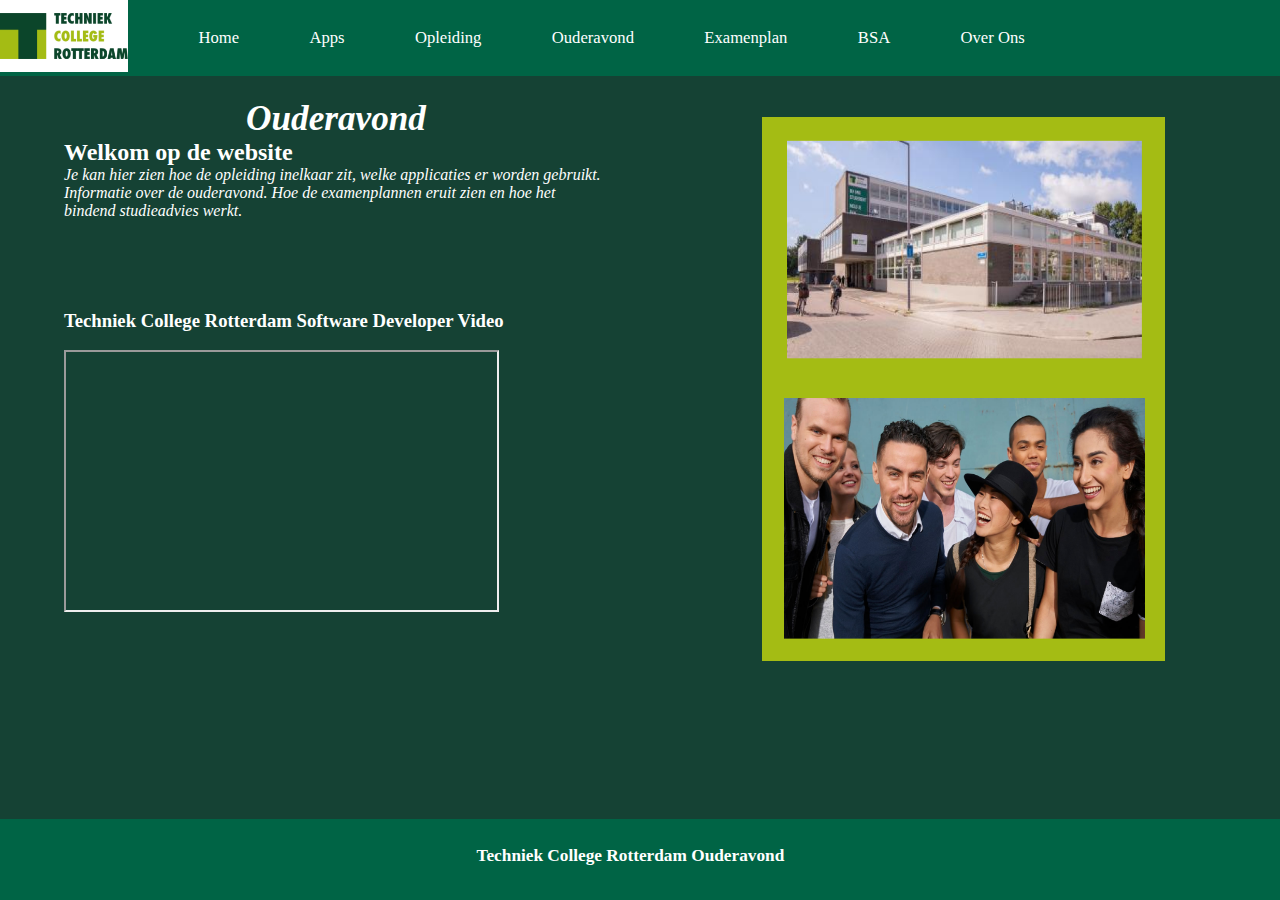
<file: index.html>
<!DOCTYPE html>
<html lang="en">
    <head>
        <meta charset="UTF-8">
        <meta http-equiv="X-UA-Compatible" content="IE=edge">
        <meta name="viewport" content="width=device-width, initial-scale=1.0">
        <link rel="stylesheet" href="style.css">
        <link rel="stylesheet" href="nav.css">
        <title>Homepagnia</title>
    </head>
    <body>
        <header>
            <nav>
                <ul>
                    <li class="logo"><a href="index.html">
                            <img src="./img/tcr-logo.png" class="tcr-logo" alt="tcr-logo" title="tcr-logo"/> 
                        </a>
                    </li>
                    <div class="navigation">
                        <li><a href="index.html">Home</a></li>
                        <li class="dropdown">
                            <a href="apps.html" class="dropdown-button">Apps</a>
                            <div class="dropdown-content">
                                <a href="apps.html#Canvas">Canvas</a>
                                <a href="apps.html#EduArte">EduArte</a>
                                <a href="apps.html#Software">Software</a>
                            </div>
                        </li>
                        <li class="dropdown">
                            <a href="opleiding.html" class="dropdown-button">Opleiding</a>
                            <div class="dropdown-content">
                                <a href="opleiding.html#Opleidingswijzer">Opleidingswijzer</a>
                                <a href="opleiding.html#Locatiegids">Locatiegids</a>
                                <a href="opleiding.html#Begeleiding">Begeleiding</a>                        
                            </div>
                        </li>
                        <li><a href="ouderavond.html">Ouderavond</a></li>
                        <li><a href="examenplan.html">Examenplan</a></li>
                        <li><a href="bsa.html">BSA</a></li>
                        <li class="dropdown">
                            <a href="" class="dropdown-button">Over Ons</a>
                            <div class="dropdown-content">
                                <a href="over_ons1.html">Over Lars</a>
                                <a href="over_ons2.html">Over Maohua</a>
                            </div>
                        </li>
                    </div>
                </ul>
            </nav>
        </header>
        <main>
            <section class="index_section">
                <h1>Ouderavond</h1>
                <h2>Welkom op de website</h2>
                <p>Je kan hier zien hoe de opleiding inelkaar zit, welke applicaties er worden gebruikt. Informatie over de ouderavond. Hoe de examenplannen eruit zien en hoe het bindend studieadvies werkt.</p>
                </section>
            <article>
                <img src="./img/tcr_img" alt="School">
            </article>

            <section>
                <h3>Techniek College Rotterdam Software Developer Video</h3><br>
                <iframe width="80%" height="262.5vh" src="https://www.youtube.com/embed/-7FKNqn0bWc"></iframe>
            </section>

        </main>
        <footer>
                <h2>Techniek College Rotterdam Ouderavond</h2>
        </footer>
    </body>
</html>
</file>
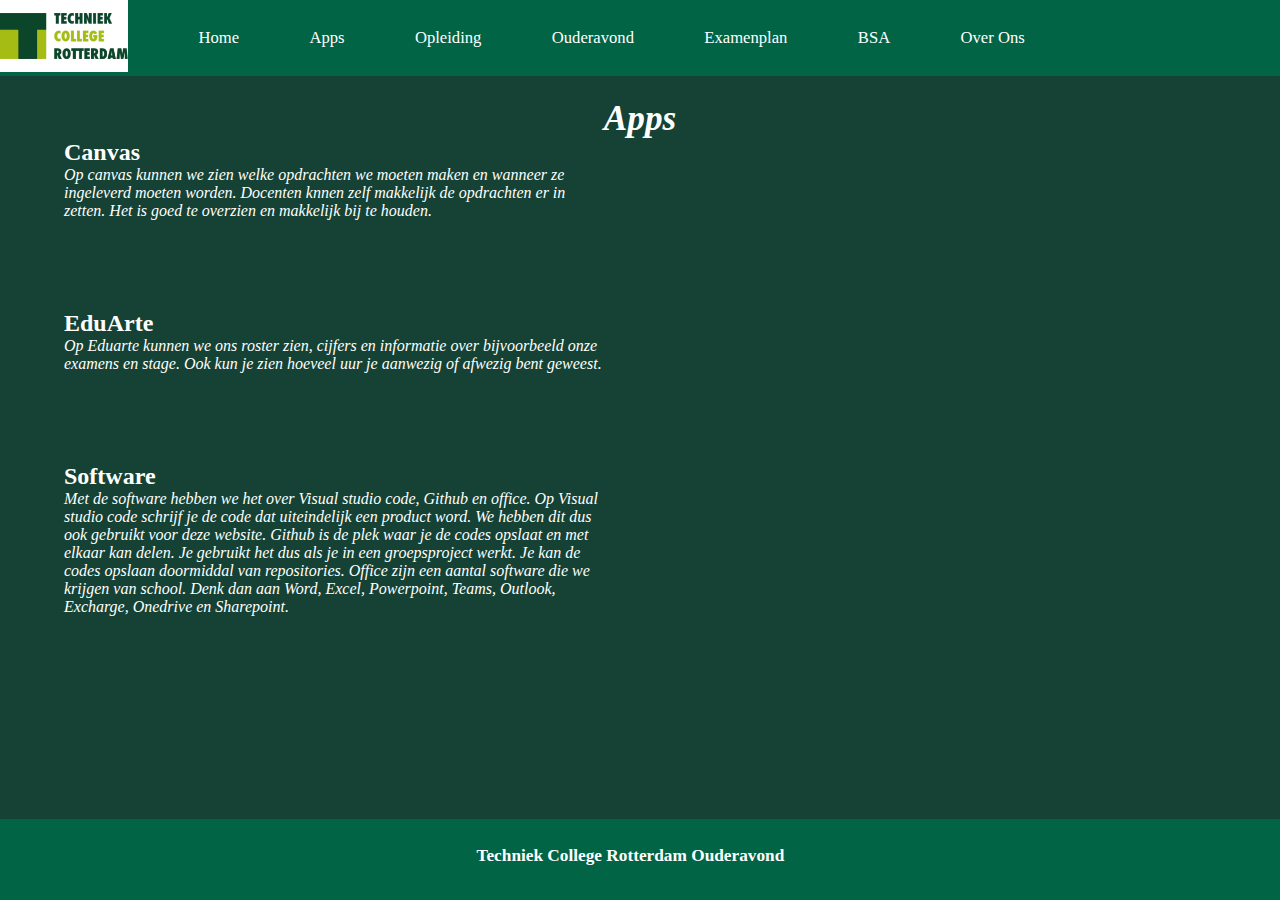
<file: apps.html>
<!DOCTYPE html>
<html lang="en">
    <head>
        <meta charset="UTF-8">
        <meta http-equiv="X-UA-Compatible" content="IE=edge">
        <meta name="viewport" content="width=device-width, initial-scale=1.0">
        <link rel="stylesheet" href="style.css">
        <link rel="stylesheet" href="nav.css">
        <title>Apps</title>
    </head>
    <body>
        <header>
            <nav>
                <ul>
                    <li class="logo"><a href="index.html">
                            <img src="./img/tcr-logo.png" class="tcr-logo" alt="tcr-logo" title="tcr-logo"/> 
                        </a>
                    </li>
                    <div class="navigation">
                        <li><a href="index.html">Home</a></li>
                        <li class="dropdown">
                            <a href="apps.html" class="dropdown-button">Apps</a>
                            <div class="dropdown-content">
                                <a href="apps.html#Canvas">Canvas</a>
                                <a href="apps.html#EduArte">EduArte</a>
                                <a href="apps.html#Software">Software</a>
                            </div>
                        </li>
                        <li class="dropdown">
                            <a href="opleiding.html" class="dropdown-button">Opleiding</a>
                            <div class="dropdown-content">
                                <a href="opleiding.html#Opleidingswijzer">Opleidingswijzer</a>
                                <a href="opleiding.html#Locatiegids">Locatiegids</a>
                                <a href="opleiding.html#Begeleiding">Begeleiding</a>                        
                            </div>
                        </li>
                        <li><a href="ouderavond.html">Ouderavond</a></li>
                        <li><a href="examenplan.html">Examenplan</a></li>
                        <li><a href="bsa.html">BSA</a></li>
                        <li class="dropdown">
                            <a href="" class="dropdown-button">Over Ons</a>
                            <div class="dropdown-content">
                                <a href="over_ons1.html">Over Lars</a>
                                <a href="over_ons2.html">Over Maohua</a>
                            </div>
                        </li>
                    </div>
                </ul>
            </nav>
        </header>
        <main>
            <h1 id="Canvas">Apps</h1>
            <section>
                <h2>Canvas</h2>
                <p>
                    Op canvas kunnen we zien welke opdrachten we moeten maken en wanneer ze ingeleverd moeten worden. Docenten knnen zelf makkelijk de opdrachten er in zetten. Het is goed te overzien en makkelijk bij te houden. </p>
            </section>
            <section id="EduArte">
                <h2>EduArte</h2>
                
                <p>
                    Op Eduarte kunnen we ons roster zien, cijfers en informatie over bijvoorbeeld onze examens en stage. Ook kun je zien hoeveel uur je aanwezig of afwezig bent geweest.  </p>
            </section>
            <section id="Software">
                <h2>Software</h2>
                <p>Met de software hebben we het over Visual studio code, Github en office. Op Visual studio code schrijf je de code dat uiteindelijk een product word. We hebben dit dus ook gebruikt voor deze website. Github is de plek waar je de codes opslaat en met elkaar kan delen. Je gebruikt het dus als je in een groepsproject werkt. Je kan de codes opslaan doormiddal van repositories. Office zijn een aantal software die we krijgen van school. Denk dan aan Word, Excel, Powerpoint, Teams, Outlook, Excharge, Onedrive en Sharepoint.  </p>
                <p>
                    </p>
            </section>
        </main>
        <footer>
                <h2>Techniek College Rotterdam Ouderavond</h2>
        </footer>
    </body>
</html>
</file>
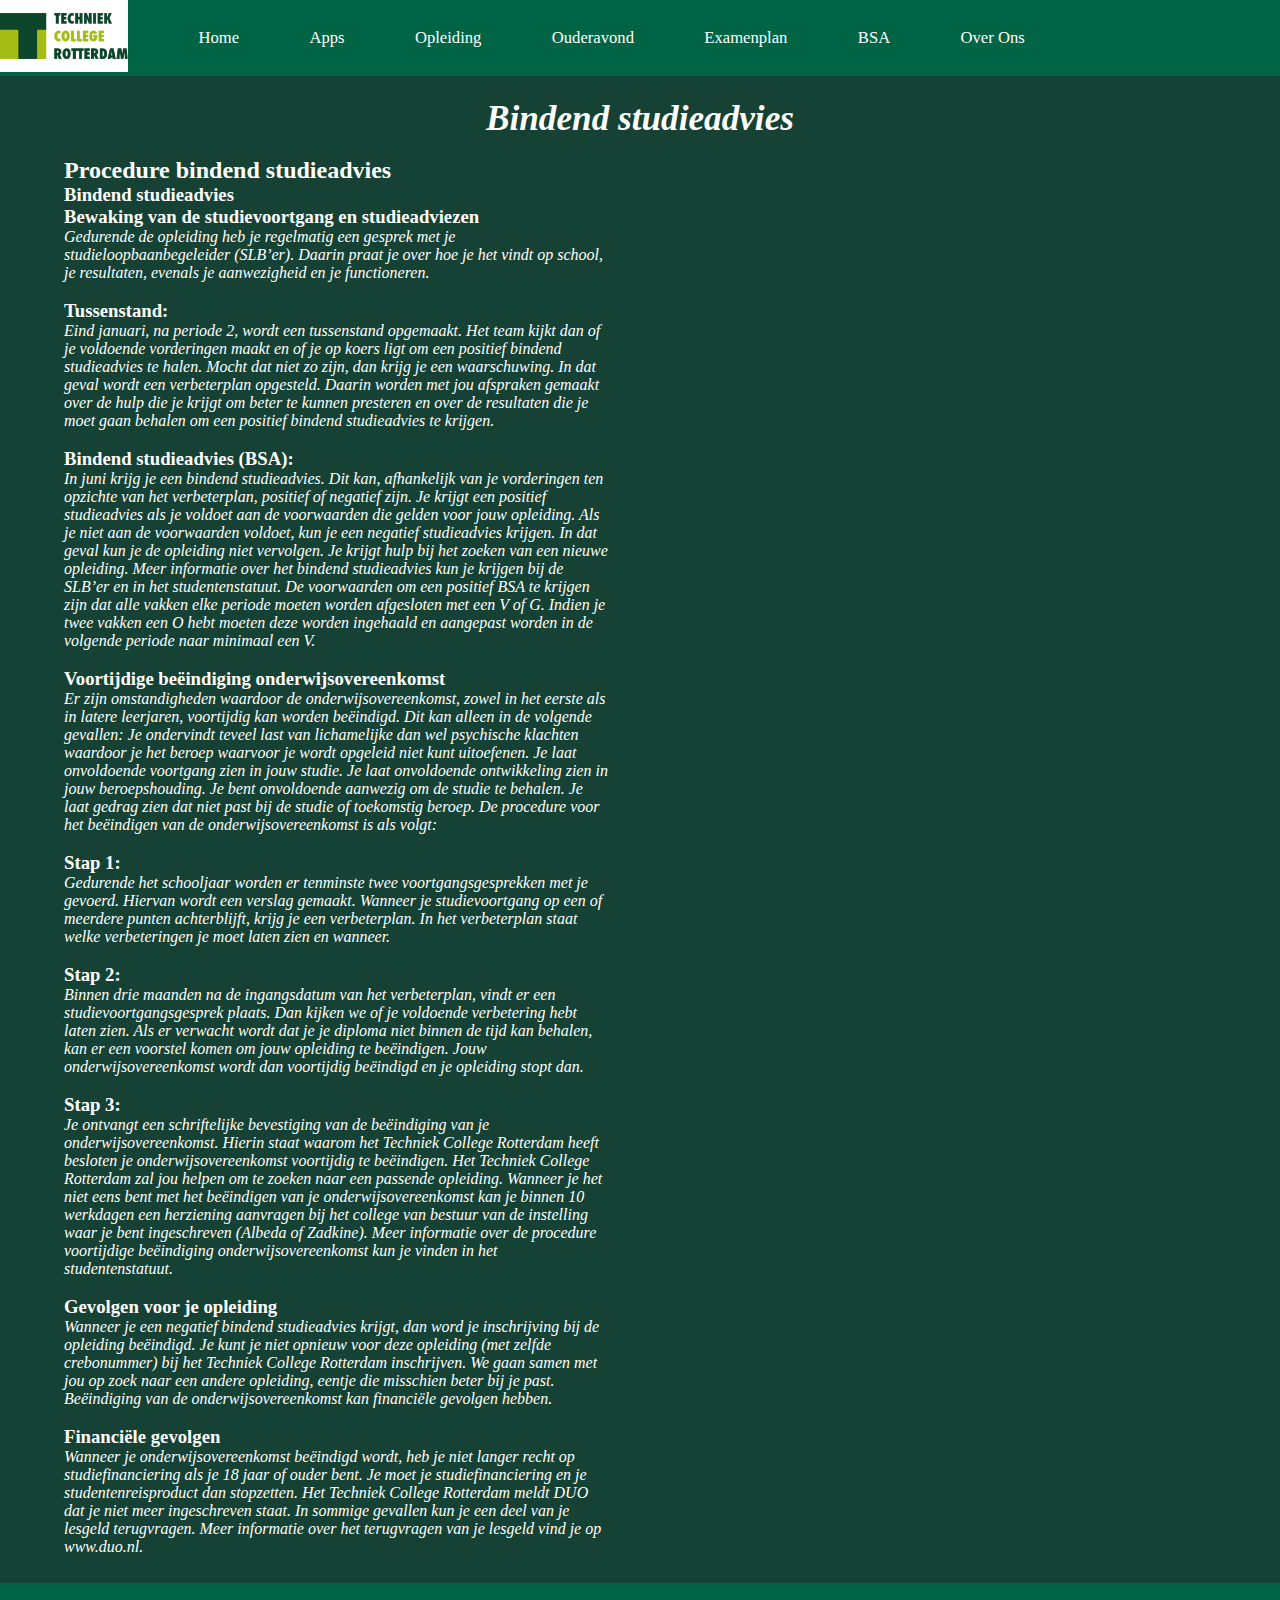
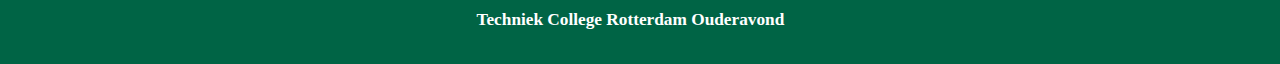
<file: bsa.html>
<!DOCTYPE html>
<html lang="en">
    <head>
        <meta charset="UTF-8">
        <meta http-equiv="X-UA-Compatible" content="IE=edge">
        <meta name="viewport" content="width=device-width, initial-scale=1.0">
        <link rel="stylesheet" href="style.css">
        <link rel="stylesheet" href="nav.css">
        <title>BSA</title>
    </head>
    <body>
        <header>
            <nav>
                <ul>
                    <li class="logo"><a href="index.html">
                            <img src="./img/tcr-logo.png" class="tcr-logo" alt="tcr-logo" title="tcr-logo"/> 
                        </a>
                    </li>
                    <div class="navigation">
                        <li><a href="index.html">Home</a></li>
                        <li class="dropdown">
                            <a href="apps.html" class="dropdown-button">Apps</a>
                            <div class="dropdown-content">
                                <a href="apps.html#Canvas">Canvas</a>
                                <a href="apps.html#EduArte">EduArte</a>
                                <a href="apps.html#Software">Software</a>
                            </div>
                        </li>
                        <li class="dropdown">
                            <a href="opleiding.html" class="dropdown-button">Opleiding</a>
                            <div class="dropdown-content">
                                <a href="opleiding.html#Opleidingswijzer">Opleidingswijzer</a>
                                <a href="opleiding.html#Locatiegids">Locatiegids</a>
                                <a href="opleiding.html#Begeleiding">Begeleiding</a>                        
                            </div>
                        </li>
                        <li><a href="ouderavond.html">Ouderavond</a></li>
                        <li><a href="examenplan.html">Examenplan</a></li>
                        <li><a href="bsa.html">BSA</a></li>
                        <li class="dropdown">
                            <a href="" class="dropdown-button">Over Ons</a>
                            <div class="dropdown-content">
                                <a href="over_ons1.html">Over Lars</a>
                                <a href="over_ons2.html">Over Maohua</a>
                            </div>
                        </li>
                    </div>
                </ul>
            </nav>
        </header>
        <main>
            <h1>Bindend studieadvies</h1>
            <section>
                <br>
                <h2>Procedure bindend studieadvies</h2>
                <h3>Bindend studieadvies</h3>
                <h3>Bewaking van de studievoortgang en studieadviezen</h3>
                <p>Gedurende de opleiding heb je regelmatig een gesprek met je studieloopbaanbegeleider (SLB’er). Daarin praat je over hoe je het vindt op school, je resultaten, evenals je aanwezigheid en je functioneren.</p><br>
                <h3>Tussenstand:</h3>
                <p>Eind januari, na periode 2, wordt een tussenstand opgemaakt. Het team kijkt dan of je voldoende vorderingen maakt en of je op koers ligt om een positief bindend studieadvies te halen. Mocht dat niet zo zijn, dan krijg je een waarschuwing. In dat geval wordt een verbeterplan opgesteld. Daarin worden met jou afspraken gemaakt over de hulp die je krijgt om beter te kunnen presteren en over de resultaten die je moet gaan behalen om een positief bindend studieadvies te krijgen.</p><br>
                <h3>Bindend studieadvies (BSA):</h3>
                <p>In juni krijg je een bindend studieadvies. Dit kan, afhankelijk van je vorderingen ten opzichte van het verbeterplan, positief of negatief zijn.

                    Je krijgt een positief studieadvies als je voldoet aan de voorwaarden die gelden voor jouw opleiding.
                    
                    Als je niet aan de voorwaarden voldoet, kun je een negatief studieadvies krijgen. In dat geval kun je de opleiding niet vervolgen. Je krijgt hulp bij het zoeken van een nieuwe opleiding.
                    
                    Meer informatie over het bindend studieadvies kun je krijgen bij de SLB’er en in het studentenstatuut. 
                    
                    De voorwaarden om een positief BSA te krijgen zijn dat alle vakken elke periode moeten worden afgesloten met een V of G. Indien je twee vakken een O hebt moeten deze worden ingehaald en aangepast worden in de volgende periode naar minimaal een V.</p><br>
                <h3>Voortijdige beëindiging onderwijsovereenkomst</h3>
                <p>Er zijn omstandigheden waardoor de onderwijsovereenkomst, zowel in het eerste als in latere leerjaren, voortijdig kan worden beëindigd. Dit kan alleen in de volgende gevallen:

                    Je ondervindt teveel last van lichamelijke dan wel psychische klachten waardoor je het beroep waarvoor je wordt opgeleid niet kunt uitoefenen.
                    Je laat onvoldoende voortgang zien in jouw studie.
                    Je laat onvoldoende ontwikkeling zien in jouw beroepshouding.
                    Je bent onvoldoende aanwezig om de studie te behalen.
                    Je laat gedrag zien dat niet past bij de studie of toekomstig beroep.
                    De procedure voor het beëindigen van de onderwijsovereenkomst is als volgt:</p><br>
                    <h3>Stap 1:</h3>
                    <p>Gedurende het schooljaar worden er tenminste twee voortgangsgesprekken met je gevoerd. Hiervan wordt een verslag gemaakt. Wanneer je studievoortgang op een of meerdere punten achterblijft, krijg je een verbeterplan. In het verbeterplan staat welke verbeteringen je moet laten zien en wanneer.</p><br>
                    <h3>Stap 2:</h3>
                    <p>Binnen drie maanden na de ingangsdatum van het verbeterplan, vindt er een studievoortgangsgesprek plaats. Dan kijken we of je voldoende verbetering hebt laten zien. Als er verwacht wordt dat je je diploma niet binnen de tijd kan behalen, kan er een voorstel komen om jouw opleiding te beëindigen. Jouw onderwijsovereenkomst wordt dan voortijdig beëindigd en je opleiding stopt dan.</p><br>
                    <h3>Stap 3:</h3>
                    <p>Je ontvangt een schriftelijke bevestiging van de beëindiging van je onderwijsovereenkomst. Hierin staat waarom het Techniek College Rotterdam heeft besloten je onderwijsovereenkomst voortijdig te beëindigen. Het Techniek College Rotterdam zal jou helpen om te zoeken naar een passende opleiding.

                        Wanneer je het niet eens bent met het beëindigen van je onderwijsovereenkomst kan je binnen 10 werkdagen een herziening aanvragen bij het college van bestuur van de instelling waar je bent ingeschreven (Albeda of Zadkine). 
                        
                        Meer informatie over de procedure voortijdige beëindiging onderwijsovereenkomst kun je vinden in het studentenstatuut. </p><br>
                    <h3>Gevolgen voor je opleiding</h3>
                    <p>Wanneer je een negatief bindend studieadvies krijgt, dan word je inschrijving bij de opleiding beëindigd. Je kunt je niet opnieuw voor deze opleiding (met zelfde crebonummer) bij het Techniek College Rotterdam inschrijven. We gaan samen met jou op zoek naar een andere opleiding, eentje die misschien beter bij je past. Beëindiging van de onderwijsovereenkomst kan financiële gevolgen hebben. </p><br>
                    <h3>Financiële gevolgen</h3>
                    <p>Wanneer je onderwijsovereenkomst beëindigd wordt, heb je niet langer recht op studiefinanciering als je 18 jaar of ouder bent. Je moet je studiefinanciering en je studentenreisproduct dan stopzetten. Het Techniek College Rotterdam meldt DUO dat je niet meer ingeschreven staat. In sommige gevallen kun je een deel van je lesgeld terugvragen. Meer informatie over het terugvragen van je lesgeld vind je op www.duo.nl.</p><br>
            </section>
        </main>
        <footer> 
                <h2>Techniek College Rotterdam Ouderavond</h2>
        </footer>
    </body>
</html>
</file>
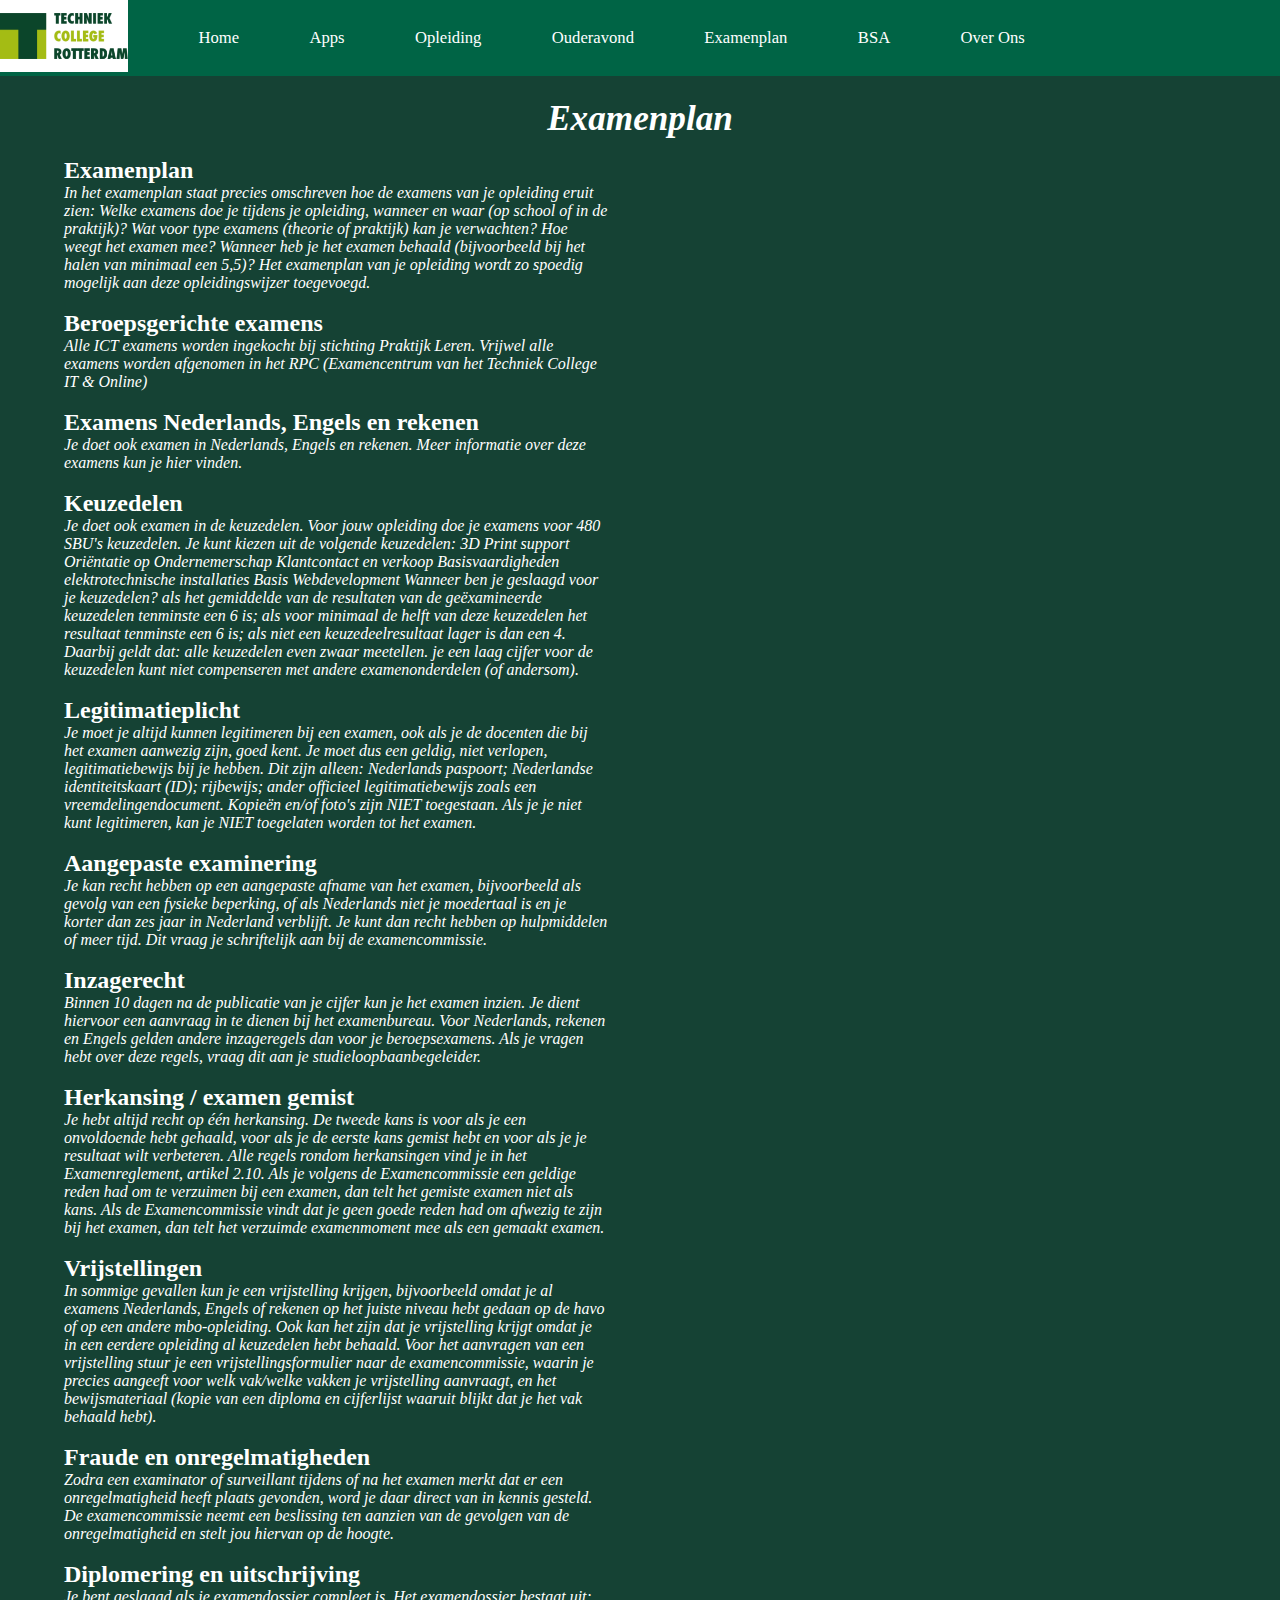
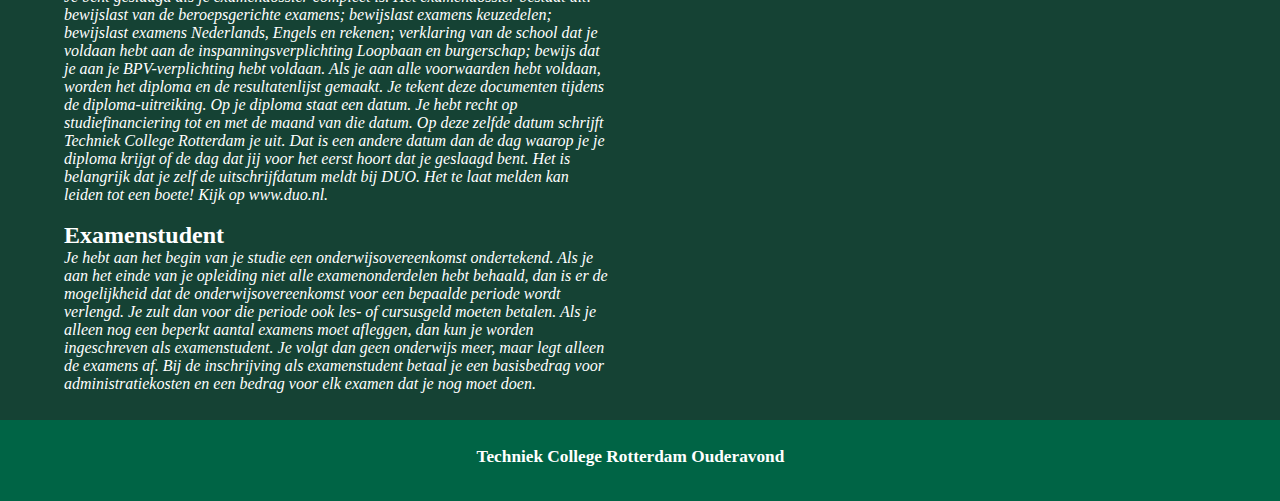
<file: examenplan.html>
<!DOCTYPE html>
<html lang="en">
    <head>
        <meta charset="UTF-8">
        <meta http-equiv="X-UA-Compatible" content="IE=edge">
        <meta name="viewport" content="width=device-width, initial-scale=1.0">
        <link rel="stylesheet" href="style.css">
        <link rel="stylesheet" href="nav.css">
        <title>Examenplan</title>
    </head>
    <body>
        <header>
            <nav>
                <ul>
                    <li class="logo"><a href="index.html">
                            <img src="./img/tcr-logo.png" class="tcr-logo" alt="tcr-logo" title="tcr-logo"/> 
                        </a>
                    </li>
                    <div class="navigation">
                        <li><a href="index.html">Home</a></li>
                        <li class="dropdown">
                            <a href="apps.html" class="dropdown-button">Apps</a>
                            <div class="dropdown-content">
                                <a href="apps.html#Canvas">Canvas</a>
                                <a href="apps.html#EduArte">EduArte</a>
                                <a href="apps.html#Software">Software</a>
                            </div>
                        </li>
                        <li class="dropdown">
                            <a href="opleiding.html" class="dropdown-button">Opleiding</a>
                            <div class="dropdown-content">
                                <a href="opleiding.html#Opleidingswijzer">Opleidingswijzer</a>
                                <a href="opleiding.html#Locatiegids">Locatiegids</a>
                                <a href="opleiding.html#Begeleiding">Begeleiding</a>                        
                            </div>
                        </li>
                        <li><a href="ouderavond.html">Ouderavond</a></li>
                        <li><a href="examenplan.html">Examenplan</a></li>
                        <li><a href="bsa.html">BSA</a></li>
                        <li class="dropdown">
                            <a href="" class="dropdown-button">Over Ons</a>
                            <div class="dropdown-content">
                                <a href="over_ons1.html">Over Lars</a>
                                <a href="over_ons2.html">Over Maohua</a>
                            </div>
                        </li>
                    </div>
                </ul>
            </nav>
        </header>
        <main>
            <h1>Examenplan</h1>
            <section>
                <br>
                <h2>Examenplan</h2>
                <p>In het examenplan staat precies omschreven hoe de examens van je opleiding eruit zien:

                    Welke examens doe je tijdens je opleiding, wanneer en waar (op school of in de praktijk)?
                    Wat voor type examens (theorie of praktijk) kan je verwachten?
                    Hoe weegt het examen mee?
                    Wanneer heb je het examen behaald (bijvoorbeeld bij het halen van minimaal een 5,5)?
                    Het examenplan van je opleiding wordt zo spoedig mogelijk aan deze opleidingswijzer toegevoegd. </p><br>
                <h2>Beroepsgerichte examens</h2>
                <p>Alle ICT examens worden ingekocht bij stichting Praktijk Leren. Vrijwel alle examens worden afgenomen in het RPC (Examencentrum van het Techniek College IT & Online)</p><br>
                <h2>Examens Nederlands, Engels en rekenen</h2>
                <p>Je doet ook examen in Nederlands, Engels en rekenen. 

                    Meer informatie over deze examens kun je hier vinden.</p><br>
                <h2>Keuzedelen</h2>
                <p>Je doet ook examen in de keuzedelen. 

                    Voor jouw opleiding doe je examens voor 480 SBU's keuzedelen.
                    
                    Je kunt kiezen uit de volgende keuzedelen:
                    
                    3D Print support
                    Oriëntatie op Ondernemerschap
                    Klantcontact en verkoop
                    Basisvaardigheden elektrotechnische installaties
                    Basis Webdevelopment 
                    Wanneer ben je geslaagd voor je keuzedelen? 
                    
                    als het gemiddelde van de resultaten van de geëxamineerde keuzedelen tenminste een 6 is;
                    als voor minimaal de helft van deze keuzedelen het resultaat tenminste een 6 is;
                    als niet een keuzedeelresultaat lager is dan een 4.  
                    Daarbij geldt dat: 
                    
                    alle keuzedelen even zwaar meetellen. 
                    je een laag cijfer voor de keuzedelen kunt niet compenseren met andere examenonderdelen (of andersom). </p><br>
                    <h2>Legitimatieplicht</h2>
                    <p>Je moet je altijd kunnen legitimeren bij een examen, ook als je de docenten die bij het examen aanwezig zijn, goed kent. Je moet dus een geldig, niet verlopen, legitimatiebewijs bij je hebben. Dit zijn alleen:

                        Nederlands paspoort;
                        Nederlandse identiteitskaart (ID);
                        rijbewijs;
                        ander officieel legitimatiebewijs zoals een vreemdelingendocument.
                        Kopieën en/of foto's zijn NIET toegestaan. 
                        Als je je niet kunt legitimeren, kan je NIET toegelaten worden tot het examen.</p><br>
                    <h2>Aangepaste examinering</h2>
                    <p>Je kan recht hebben op een aangepaste afname van het examen, bijvoorbeeld als gevolg van een fysieke beperking, of als Nederlands niet je moedertaal is en je korter dan zes jaar in Nederland verblijft. Je kunt dan recht hebben op hulpmiddelen of meer tijd. Dit vraag je schriftelijk aan bij de examencommissie. </p><br>
                    <h2>Inzagerecht</h2>
                    <p>Binnen 10 dagen na de publicatie van je cijfer kun je het examen inzien. Je dient hiervoor een aanvraag in te dienen bij het examenbureau. Voor Nederlands, rekenen en Engels gelden andere inzageregels dan voor je beroepsexamens. Als je vragen hebt over deze regels, vraag dit aan je studieloopbaanbegeleider.</p><br>
                    <h2>Herkansing / examen gemist</h2>
                    <p>Je hebt altijd recht op één herkansing. De tweede kans is voor als je een onvoldoende hebt gehaald, voor als je de eerste kans gemist hebt en voor als je je resultaat wilt verbeteren. Alle regels rondom herkansingen vind je in het Examenreglement, artikel 2.10.

                        Als je volgens de Examencommissie een geldige reden had om te verzuimen bij een examen, dan telt het gemiste examen niet als kans. Als de Examencommissie vindt dat je geen goede reden had om afwezig te zijn bij het examen, dan telt het verzuimde examenmoment mee als een gemaakt examen.</p><br>
                    <h2>Vrijstellingen</h2>
                    <p>In sommige gevallen kun je een vrijstelling krijgen, bijvoorbeeld omdat je al examens Nederlands, Engels of rekenen op het juiste niveau hebt gedaan op de havo of op een andere mbo-opleiding. Ook kan het zijn dat je vrijstelling krijgt omdat je in een eerdere opleiding al keuzedelen hebt behaald. 

                        Voor het aanvragen van een vrijstelling stuur je een vrijstellingsformulier naar de examencommissie, waarin je precies aangeeft voor welk vak/welke vakken je vrijstelling aanvraagt, en het bewijsmateriaal (kopie van een diploma en cijferlijst waaruit blijkt dat je het vak behaald hebt).</p><br>
                    <h2>Fraude en onregelmatigheden</h2>
                    <p>Zodra een examinator of surveillant tijdens of na het examen merkt dat er een onregelmatigheid heeft plaats gevonden, word je daar direct van in kennis gesteld.  

                        De examencommissie neemt een beslissing ten aanzien van de gevolgen van de onregelmatigheid en stelt jou hiervan op de hoogte. 
                        
                        </p><br>
                    <h2>Diplomering en uitschrijving</h2>
                    <p>Je bent geslaagd als je examendossier compleet is. Het examendossier bestaat uit:                        

                        bewijslast van de beroepsgerichte examens;
                        bewijslast examens keuzedelen;
                        bewijslast examens Nederlands, Engels en rekenen;                  
                        verklaring van de school dat je voldaan hebt aan de inspanningsverplichting Loopbaan en burgerschap;
                        bewijs dat je aan je BPV-verplichting hebt voldaan.
                        Als je aan alle voorwaarden hebt voldaan, worden het diploma en de resultatenlijst gemaakt. Je tekent deze documenten tijdens de diploma-uitreiking. Op je diploma staat een datum. Je hebt recht op studiefinanciering tot en met de maand van die datum. Op deze zelfde datum schrijft Techniek College Rotterdam je uit. Dat is een andere datum dan de dag waarop je je diploma krijgt of de dag dat jij voor het eerst hoort dat je geslaagd bent. Het is belangrijk dat je zelf de uitschrijfdatum meldt bij DUO. Het te laat melden kan leiden tot een boete! Kijk op www.duo.nl.</p><br>
                    <h2>Examenstudent</h2>
                    <p>Je hebt aan het begin van je studie een onderwijsovereenkomst ondertekend. Als je aan het einde van je opleiding niet alle examenonderdelen hebt behaald, dan is er de mogelijkheid dat de onderwijsovereenkomst voor een bepaalde periode wordt verlengd. Je zult dan voor die periode ook les- of cursusgeld moeten betalen. Als je alleen nog een beperkt aantal examens moet afleggen, dan kun je worden ingeschreven als examenstudent. Je volgt dan geen onderwijs meer, maar legt alleen de examens af. Bij de inschrijving als examenstudent betaal je een basisbedrag voor administratiekosten en een bedrag voor elk examen dat je nog moet doen.</p><br>

            </section>
        </main>
        <footer>
                <h2>Techniek College Rotterdam Ouderavond</h2>
        </footer>
    </body>
</html>
</file>
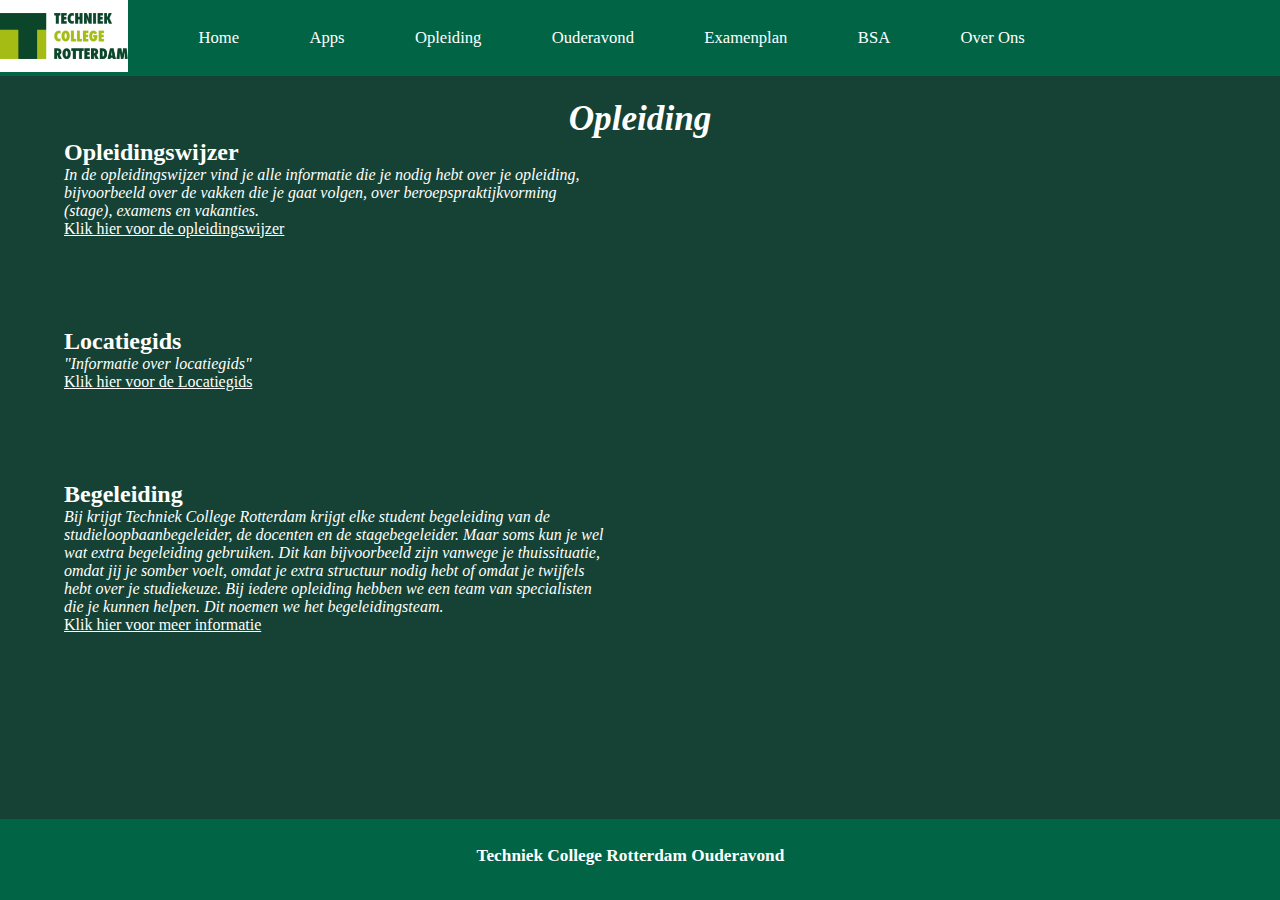
<file: opleiding.html>
<!DOCTYPE html>
<html lang="en">
    <head>
        <meta charset="UTF-8">
        <meta http-equiv="X-UA-Compatible" content="IE=edge">
        <meta name="viewport" content="width=device-width, initial-scale=1.0">
        <link rel="stylesheet" href="style.css">
        <link rel="stylesheet" href="nav.css">
        <title>Opleiding</title>
    </head>
    <body>
        <header>
            <nav>
                <ul>
                    <li class="logo"><a href="index.html">
                            <img src="./img/tcr-logo.png" class="tcr-logo" alt="tcr-logo" title="tcr-logo"/> 
                        </a>
                    </li>
                    <div class="navigation">
                        <li><a href="index.html">Home</a></li>
                        <li class="dropdown">
                            <a href="apps.html" class="dropdown-button">Apps</a>
                            <div class="dropdown-content">
                                <a href="apps.html#Canvas">Canvas</a>
                                <a href="apps.html#EduArte">EduArte</a>
                                <a href="apps.html#Software">Software</a>
                            </div>
                        </li>
                        <li class="dropdown">
                            <a href="opleiding.html" class="dropdown-button">Opleiding</a>
                            <div class="dropdown-content">
                                <a href="opleiding.html#Opleidingswijzer">Opleidingswijzer</a>
                                <a href="opleiding.html#Locatiegids">Locatiegids</a>
                                <a href="opleiding.html#Begeleiding">Begeleiding</a>                        
                            </div>
                        </li>
                        <li><a href="ouderavond.html">Ouderavond</a></li>
                        <li><a href="examenplan.html">Examenplan</a></li>
                        <li><a href="bsa.html">BSA</a></li>
                        <li class="dropdown">
                            <a href="" class="dropdown-button">Over Ons</a>
                            <div class="dropdown-content">
                                <a href="over_ons1.html">Over Lars</a>
                                <a href="over_ons2.html">Over Maohua</a>
                            </div>
                        </li>
                    </div>
                </ul>
            </nav>
        </header>
        <main>
            <h1 id="Opleidingswijzer">Opleiding</h1>
            <section>
                <h2>Opleidingswijzer</h2>
                <p>In de opleidingswijzer vind je alle informatie die je nodig hebt over je opleiding, bijvoorbeeld over de vakken die je gaat volgen, over beroepspraktijkvorming (stage), examens en vakanties.</p>
                <a href="https://studiehandleidingen.techniekcollegerotterdam.nl/studiehandleidingen/opleidingswijzer-software-developer/index">Klik hier voor de opleidingswijzer</a>
            </section>
            <section id="Locatiegids">
                <h2>Locatiegids</h2>
                <p>"Informatie over locatiegids"</p>
                <a href="https://techniekcollegerotterdam-production-images-s3bucket.s3.eu-central-1.amazonaws.com/losfz7gnbacfy1lge8t6f2b9wbji?response-content-disposition=inline%3B%20filename%3D%22Locatiegids%20Jan%20Ligthartstraat%2022-23.pdf%22%3B%20filename%2A%3DUTF-8%27%27Locatiegids%2520Jan%2520Ligthartstraat%252022-23.pdf&response-content-type=application%2Fpdf&X-Amz-Algorithm=AWS4-HMAC-SHA256&X-Amz-Credential=AKIA345T7DJ3BXOCWR46%2F20221102%2Feu-central-1%2Fs3%2Faws4_request&X-Amz-Date=20221102T083420Z&X-Amz-Expires=300&X-Amz-SignedHeaders=host&X-Amz-Signature=cf11f537e6d1cac61baf44150ee3219cfdf57794ff38a71cc09ac8b5d37f579f">Klik hier voor de Locatiegids</a>
            </section>
            <section id="Begeleiding">
                <h2>Begeleiding</h2>
                <p>Bij krijgt Techniek College Rotterdam krijgt elke student begeleiding van de studieloopbaanbegeleider, de docenten en de stagebegeleider. Maar soms kun je wel wat extra begeleiding gebruiken. Dit kan bijvoorbeeld zijn vanwege je thuissituatie, omdat jij je somber voelt, omdat je extra structuur nodig hebt of omdat je twijfels hebt over je studiekeuze.

                    Bij iedere opleiding hebben we een team van specialisten die je kunnen helpen. Dit noemen we het begeleidingsteam.</p>
                <a href="https://www.techniekcollegerotterdam.nl/extra-begeleiding">Klik hier voor meer informatie</a>
            </section>
        </main>
        <footer>
                <h2>Techniek College Rotterdam Ouderavond</h2>
        </footer>
    </body>
</html>
</file>
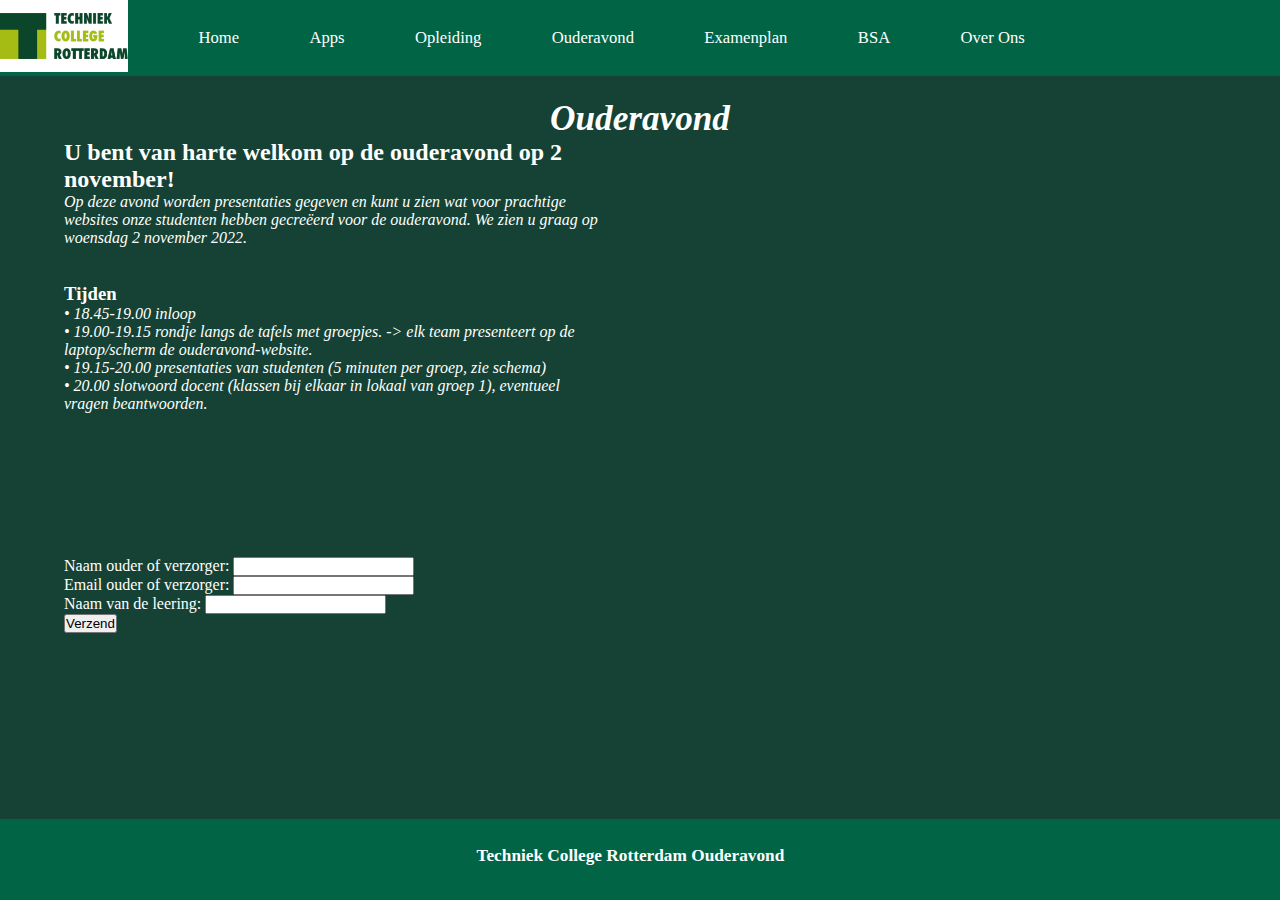
<file: ouderavond.html>
<!DOCTYPE html>
<html lang="en">
    <head>
        <meta charset="UTF-8">
        <meta http-equiv="X-UA-Compatible" content="IE=edge">
        <meta name="viewport" content="width=device-width, initial-scale=1.0">
        <link rel="stylesheet" href="style.css">
        <link rel="stylesheet" href="nav.css">
        <title>Ouderavond</title>
    </head>
    <body>
        <header>
            <nav>
                <ul>
                    <li class="logo"><a href="index.html">
                            <img src="./img/tcr-logo.png" class="tcr-logo" alt="tcr-logo" title="tcr-logo"/> 
                        </a>
                    </li>
                    <div class="navigation">
                        <li><a href="index.html">Home</a></li>
                        <li class="dropdown">
                            <a href="apps.html" class="dropdown-button">Apps</a>
                            <div class="dropdown-content">
                                <a href="apps.html#Canvas">Canvas</a>
                                <a href="apps.html#EduArte">EduArte</a>
                                <a href="apps.html#Software">Software</a>
                            </div>
                        </li>
                        <li class="dropdown">
                            <a href="opleiding.html" class="dropdown-button">Opleiding</a>
                            <div class="dropdown-content">
                                <a href="opleiding.html#Opleidingswijzer">Opleidingswijzer</a>
                                <a href="opleiding.html#Locatiegids">Locatiegids</a>
                                <a href="opleiding.html#Begeleiding">Begeleiding</a>                        
                            </div>
                        </li>
                        <li><a href="ouderavond.html">Ouderavond</a></li>
                        <li><a href="examenplan.html">Examenplan</a></li>
                        <li><a href="bsa.html">BSA</a></li>
                        <li class="dropdown">
                            <a href="" class="dropdown-button">Over Ons</a>
                            <div class="dropdown-content">
                                <a href="over_ons1.html">Over Lars</a>
                                <a href="over_ons2.html">Over Maohua</a>
                            </div>
                        </li>
                    </div>
                </ul>
            </nav>
        </header>
        <main>
            <h1>Ouderavond</h1>
            <section>
                <h2>U bent van harte welkom op de ouderavond op 2 november!</h2>
                <p>Op deze avond worden presentaties gegeven en kunt u zien wat voor prachtige websites onze studenten hebben gecreëerd voor de ouderavond. We zien u graag op woensdag 2 november 2022.</p>
                <br><br>
                <h3>Tijden</h3>
                <p>   •	18.45-19.00 inloop</p> 
                <p>   •	19.00-19.15 rondje langs de tafels met groepjes. -> elk team presenteert op de laptop/scherm de ouderavond-website.</p>
                <p>   •	19.15-20.00 presentaties van studenten (5 minuten per groep, zie schema)</p>
                <p>   •	20.00 slotwoord docent (klassen bij elkaar in lokaal van groep 1), eventueel vragen beantwoorden. </p><br><br><br>
                
            </section>
            <section>
                <form action="#">
                    <!--Naam Ouder/Verzorger-->
                    <label for="p_name">Naam ouder of verzorger: </label>
                    <input type="text" name="p_name" id="p_name">
                    <!--Email Ouder/Verzorger--> <br>
                    <label for="email">Email ouder of verzorger: </label>
                    <input type="text" name="email" id="email">
                    <!--Naam Student--> <br>
                    <label for="s_name">Naam van de leering: </label>
                    <input type="text" name="s_name" id="s_name">
                    <!--Verzend knop--> <br>
                    <input type="submit" value="Verzend" class="submits">
                </form>
            </section>
        </main>
        <footer>
                <h2>Techniek College Rotterdam Ouderavond</h2>
        </footer>
    </body>
</html>
</file>
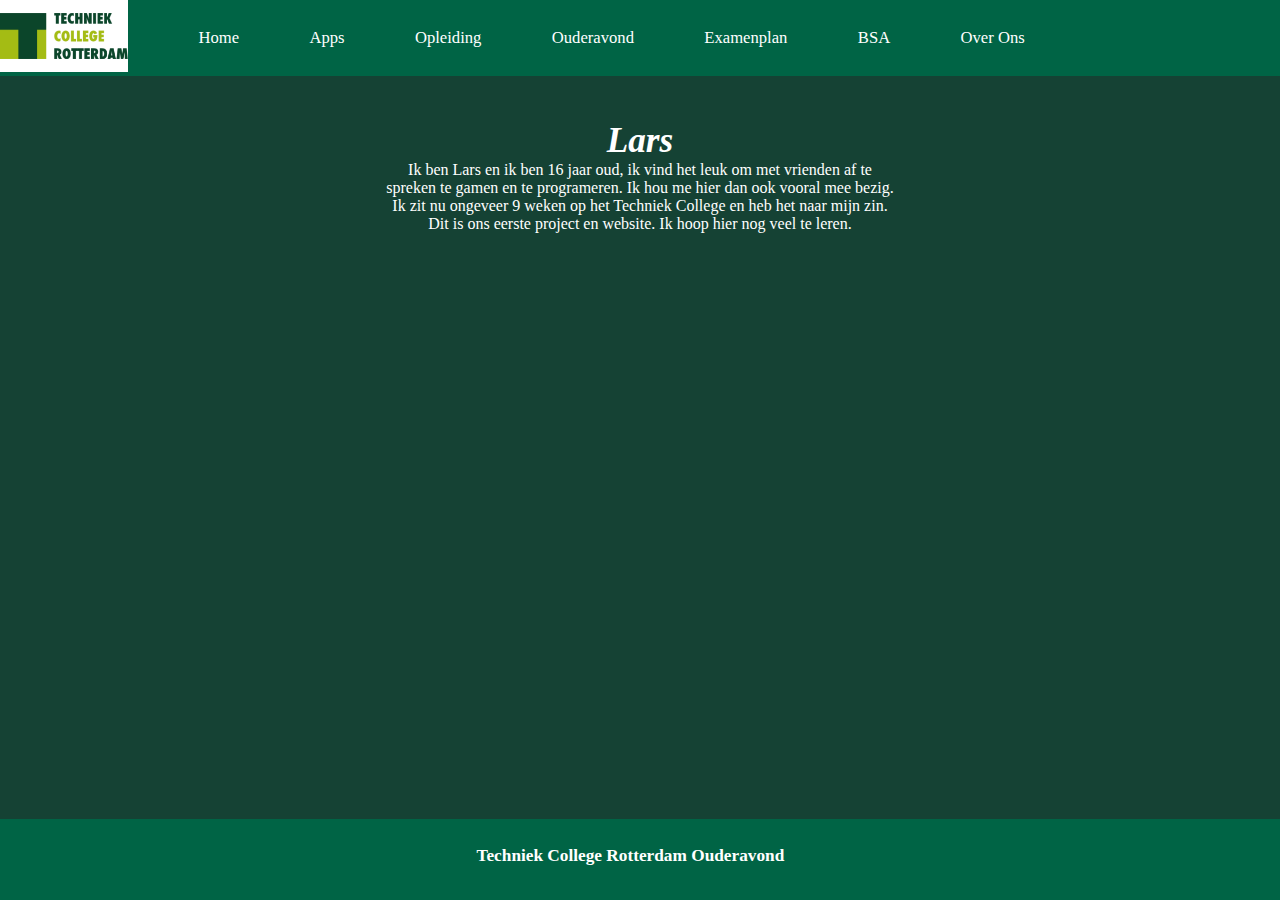
<file: over_ons1.html>
<!DOCTYPE html>
<html lang="en">
    <head>
        <meta charset="UTF-8">
        <meta http-equiv="X-UA-Compatible" content="IE=edge">
        <meta name="viewport" content="width=device-width, initial-scale=1.0">
        <link rel="stylesheet" href="style.css">
        <link rel="stylesheet" href="nav.css">
        <title>Over Lars</title>
    </head>
    <body>
        <header>
            <nav>
                <ul>
                    <li class="logo"><a href="index.html">
                            <img src="./img/tcr-logo.png" class="tcr-logo" alt="tcr-logo" title="tcr-logo"/> 
                        </a>
                    </li>
                    <div class="navigation">
                        <li><a href="index.html">Home</a></li>
                        <li class="dropdown">
                            <a href="apps.html" class="dropdown-button">Apps</a>
                            <div class="dropdown-content">
                                <a href="apps.html#Canvas">Canvas</a>
                                <a href="apps.html#EduArte">EduArte</a>
                                <a href="apps.html#Software">Software</a>
                            </div>
                        </li>
                        <li class="dropdown">
                            <a href="opleiding.html" class="dropdown-button">Opleiding</a>
                            <div class="dropdown-content">
                                <a href="opleiding.html#Opleidingswijzer">Opleidingswijzer</a>
                                <a href="opleiding.html#Locatiegids">Locatiegids</a>
                                <a href="opleiding.html#Begeleiding">Begeleiding</a>                        
                            </div>
                        </li>
                        <li><a href="ouderavond.html">Ouderavond</a></li>
                        <li><a href="examenplan.html">Examenplan</a></li>
                        <li><a href="bsa.html">BSA</a></li>
                        <li class="dropdown">
                            <a href="" class="dropdown-button">Over Ons</a>
                            <div class="dropdown-content">
                                <a href="over_ons1.html">Over Lars</a>
                                <a href="over_ons2.html">Over Maohua</a>
                            </div>
                        </li>
                    </div>
                </ul>
            </nav>
        </header>
        <main>
            <article class="over_ons">
                <h1>Lars</h1>
                <p>Ik ben Lars en ik ben 16 jaar oud, ik vind het leuk om met vrienden af te spreken te gamen en te programeren. Ik hou me hier dan ook vooral mee bezig. Ik zit nu ongeveer 9 weken op het Techniek College en heb het naar mijn zin. Dit is ons eerste project en website. Ik hoop hier nog veel te leren. </p>

            </article>
        </main>
        <footer>
                <h2>Techniek College Rotterdam Ouderavond</h2>
        </footer>
    </body>
</html>
</file>
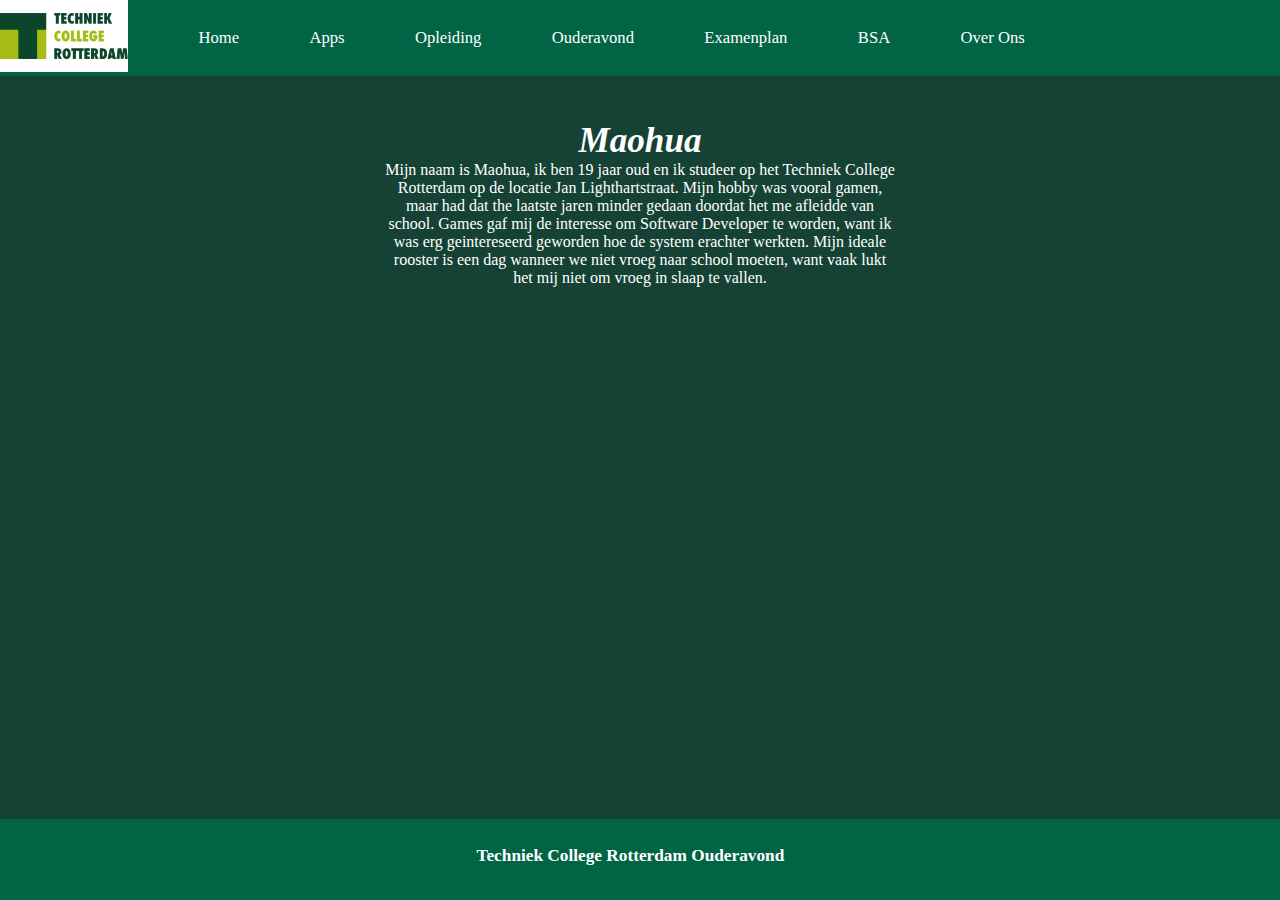
<file: over_ons2.html>
<!DOCTYPE html>
<html lang="en">
    <head>
        <meta charset="UTF-8">
        <meta http-equiv="X-UA-Compatible" content="IE=edge">
        <meta name="viewport" content="width=device-width, initial-scale=1.0">
        <link rel="stylesheet" href="style.css">
        <link rel="stylesheet" href="nav.css">
        <title>Over Maohua</title>
    </head>
    <body>
        <header>
            <nav>
                <ul>
                    <li class="logo"><a href="index.html">
                            <img src="./img/tcr-logo.png" class="tcr-logo" alt="tcr-logo" title="tcr-logo"/> 
                        </a>
                    </li>
                    <div class="navigation">
                        <li><a href="index.html">Home</a></li>
                        <li class="dropdown">
                            <a href="apps.html" class="dropdown-button">Apps</a>
                            <div class="dropdown-content">
                                <a href="apps.html#Canvas">Canvas</a>
                                <a href="apps.html#EduArte">EduArte</a>
                                <a href="apps.html#Software">Software</a>
                            </div>
                        </li>
                        <li class="dropdown">
                            <a href="opleiding.html" class="dropdown-button">Opleiding</a>
                            <div class="dropdown-content">
                                <a href="opleiding.html#Opleidingswijzer">Opleidingswijzer</a>
                                <a href="opleiding.html#Locatiegids">Locatiegids</a>
                                <a href="opleiding.html#Begeleiding">Begeleiding</a>                        
                            </div>
                        </li>
                        <li><a href="ouderavond.html">Ouderavond</a></li>
                        <li><a href="examenplan.html">Examenplan</a></li>
                        <li><a href="bsa.html">BSA</a></li>
                        <li class="dropdown">
                            <a href="" class="dropdown-button">Over Ons</a>
                            <div class="dropdown-content">
                                <a href="over_ons1.html">Over Lars</a>
                                <a href="over_ons2.html">Over Maohua</a>
                            </div>
                        </li>
                    </div>
                </ul>
            </nav>
        </header>
        <main>
            <article class="over_ons">
            <h1>Maohua</h1>
            <p>
                Mijn naam is Maohua, ik ben 19 jaar oud en ik studeer op het Techniek College Rotterdam op de locatie Jan Lighthartstraat. 
                Mijn hobby was vooral gamen, maar had dat the laatste jaren minder gedaan doordat het me afleidde van school. 
                Games gaf mij de interesse om Software Developer te worden, want ik was erg geintereseerd geworden hoe de system erachter werkten.
                Mijn ideale rooster is een dag wanneer we niet vroeg naar school moeten, want vaak lukt het mij niet om vroeg in slaap te vallen.
            </p>
            </article>
            
        </main>
        <footer>
                <h2>Techniek College Rotterdam Ouderavond</h2>
        </footer>
    </body>
</html>
</file>
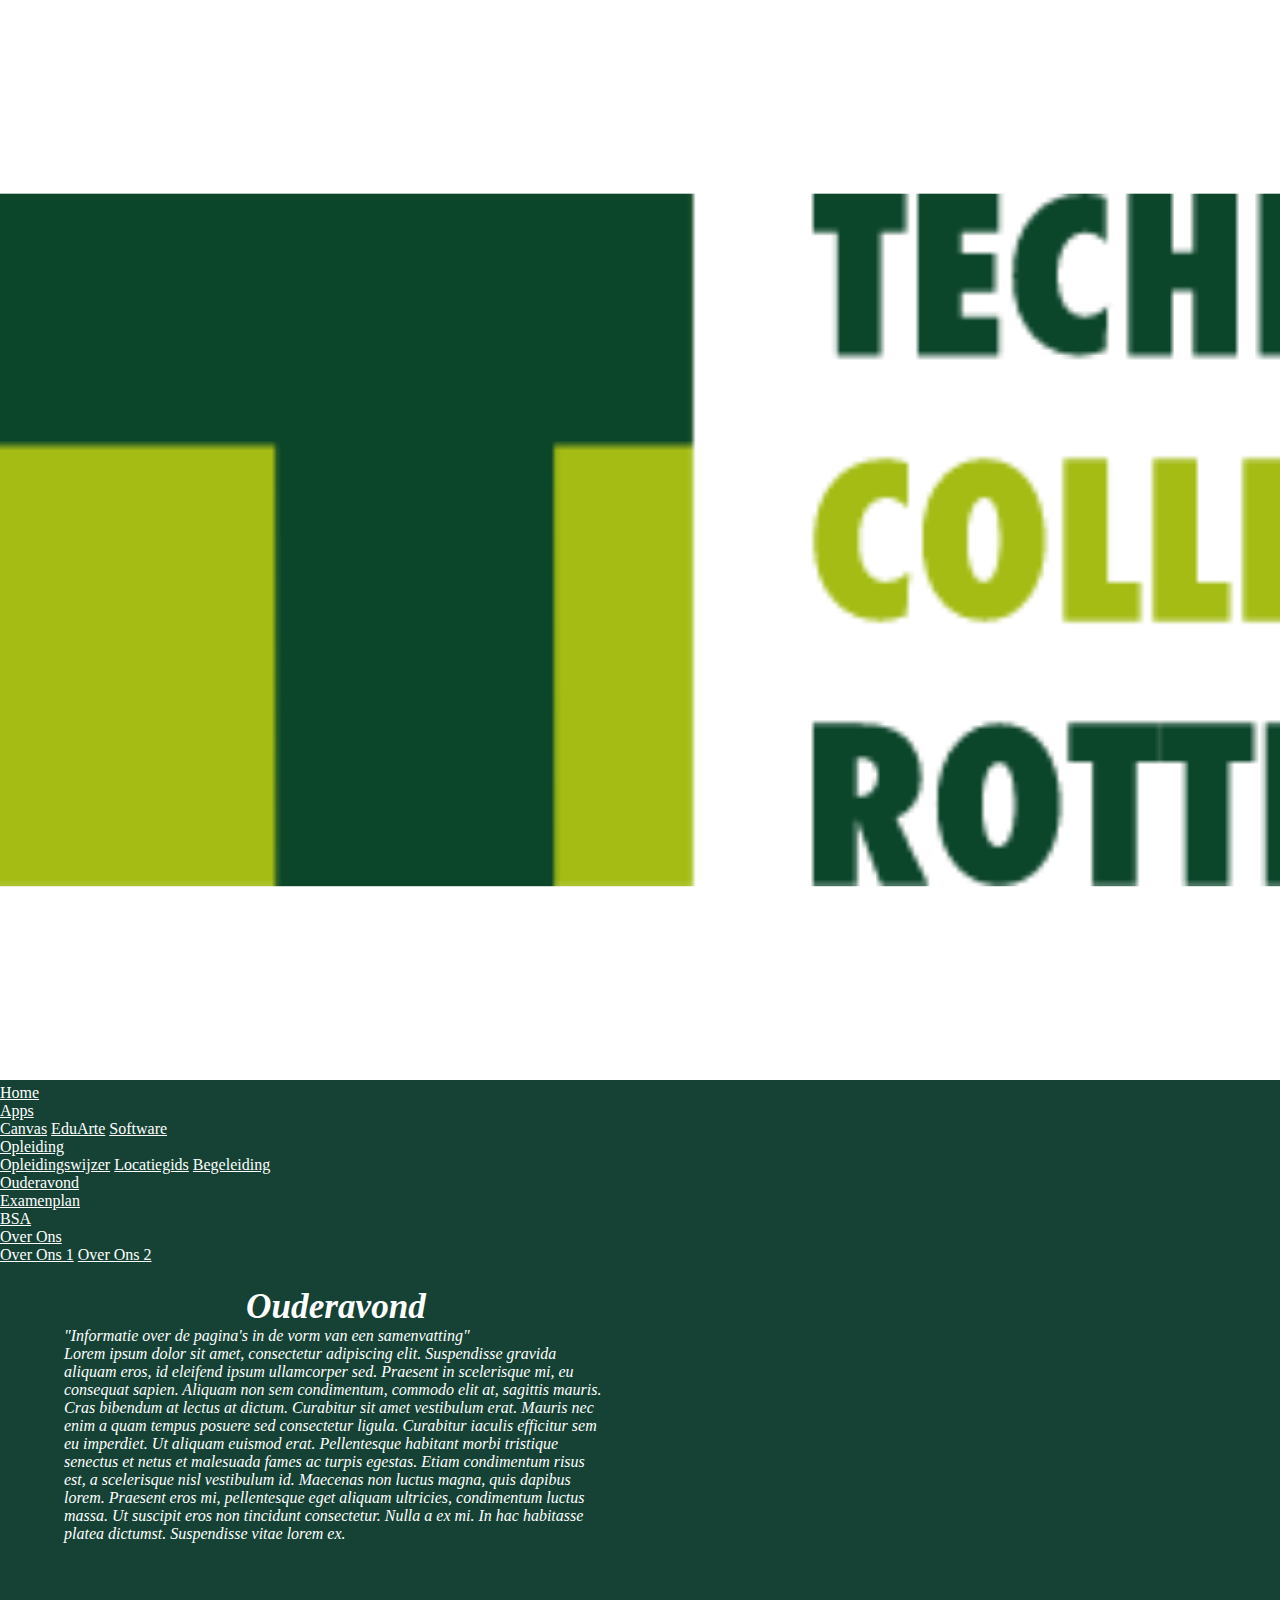
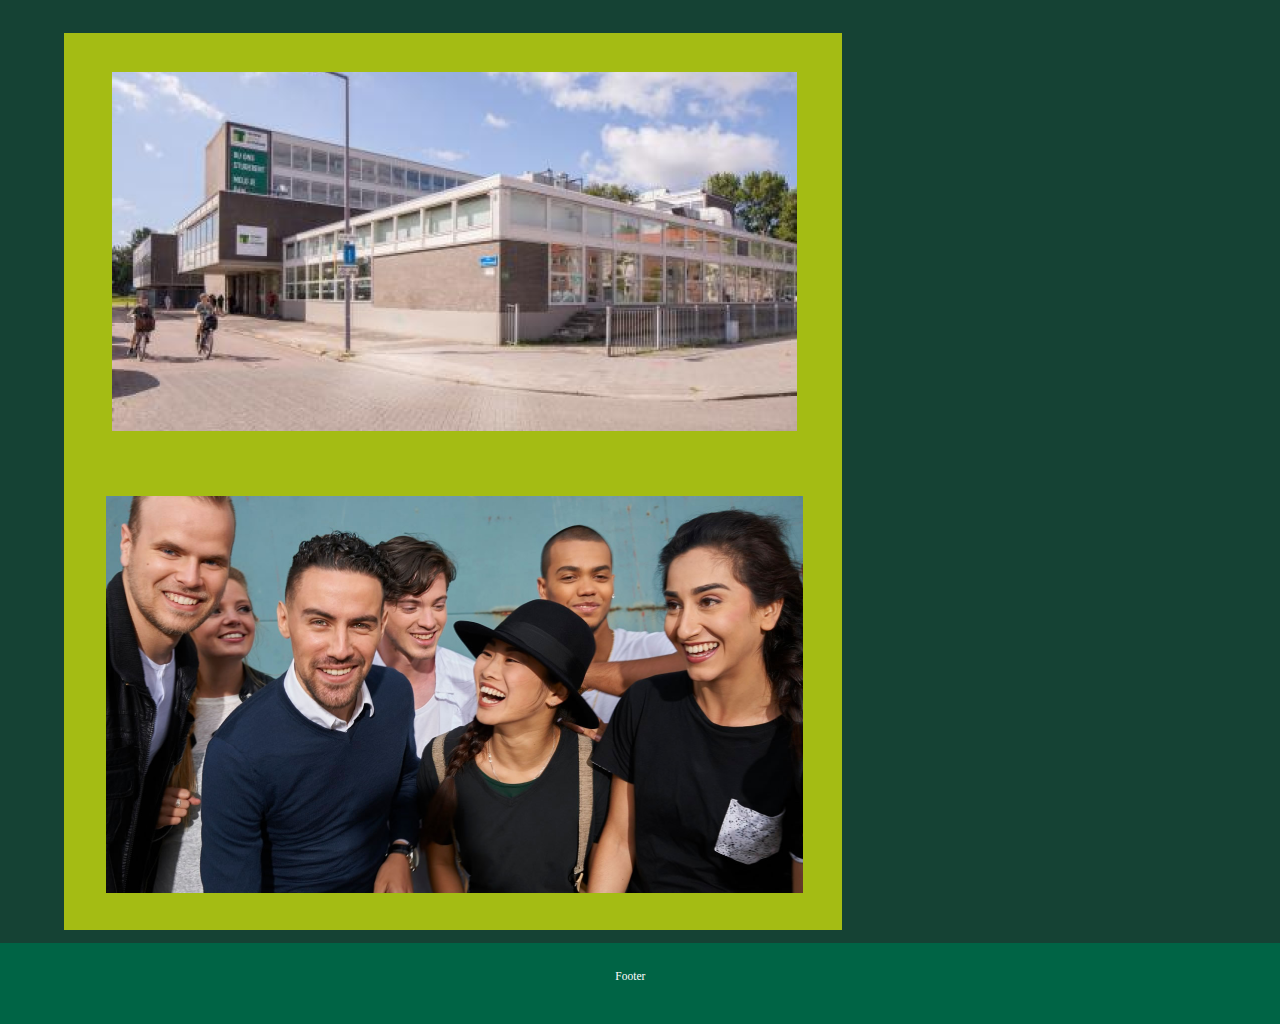
<file: systemen.html>
<!DOCTYPE html>
<html lang="en">
    <head>
        <meta charset="UTF-8">
        <meta http-equiv="X-UA-Compatiable" content="IE-edge">
        <meta name"viewport" content="width=device-width, initial-scale=1.0">
        <link rel="stylesheet" href="https://cdnjs.cloudflare.com/ajax/libs/font-awesome/4.7.0/css/font-awesome.min.css"> 
        <link rel="stylesheet" href="style.css">
        <title>Dropdown Menu</title>
    </head>
    <body>
        <nav>
            <a href="index.html" class="navimg">
                <img src="./img/tcr-logo.png" class="tcr-logo" alt="tcr-logo" title="tcr-logo"/> 
            </a>
            <ul>
                <li><a href="test3.html">Home</a></li>
                <li class="dropdown">
                    <a href="" class="dropdown-button">Apps</a>
                    <div class="dropdown-content">
                        <a href="apps.html#Canvas">Canvas</a>
                        <a href="apps.html#EduArte">EduArte</a>
                        <a href="apps.html#Software">Software</a>
                    </div>
                </li>
                <li class="dropdown">
                    <a href="opleiding.html" class="dropdown-button">Opleiding</a>
                    <div class="dropdown-content">
                        <a href="opleiding.html#Opleidingswijzer">Opleidingswijzer</a>
                        <a href="opleiding.html#Locatiegids">Locatiegids</a>
                        <a href="opleiding.html#Begeleiding">Begeleiding</a>                        
                    </div>
                </li>
                <li><a href="ouderavond.html">Ouderavond</a></li>
                <li><a href="examenplan.html">Examenplan</a></li>
                <li><a href="bsa.html">BSA</a></li>
                <li class="dropdown">
                    <a href="" class="dropdown-button">Over Ons</a>
                    <div class="dropdown-content">
                        <a href="over_ons1.html">Over Ons 1</a>
                        <a href="over_ons2.html">Over Ons 2</a>
                    </div>
                </li>
            </ul>
        </nav>
        <main>
            <section>
                <h1>Ouderavond</h1>
                <p>"Informatie over de pagina's in de vorm van een samenvatting"</p>
                <p>
                    Lorem ipsum dolor sit amet, consectetur adipiscing elit. Suspendisse gravida aliquam eros, id eleifend ipsum ullamcorper sed. Praesent in scelerisque mi, eu consequat sapien. Aliquam non sem condimentum, commodo elit at, sagittis mauris. Cras bibendum at lectus at dictum. Curabitur sit amet vestibulum erat. Mauris nec enim a quam tempus posuere sed consectetur ligula. Curabitur iaculis efficitur sem eu imperdiet. Ut aliquam euismod erat. Pellentesque habitant morbi tristique senectus et netus et malesuada fames ac turpis egestas. Etiam condimentum risus est, a scelerisque nisl vestibulum id. Maecenas non luctus magna, quis dapibus lorem. Praesent eros mi, pellentesque eget aliquam ultricies, condimentum luctus massa. Ut suscipit eros non tincidunt consectetur. Nulla a ex mi. In hac habitasse platea dictumst. Suspendisse vitae lorem ex.</p>
            </section>
            <section>
                <img src="./img/tcr_img" alt="School">
            </section>
        </main>
        <footer>
                <p>Footer</p>
        </footer>
    </body>
</html>
</file>
<file: style.css>
* {
  margin: 0;
  padding:0;
  box-sizing: border-box;
  color: white;
}

body {
  max-width: 100vw;
  min-height: 100vh;
  background-color: #154234;
  position: relative;
}

header {
  position: sticky;
  top: 0;
  left: 0;
}

main {
  min-height: 70vh;
}

* h1 {
  font-style: italic;
  font-size: 2.75vw;
  text-align: center;
  padding-top: 2.5vh;
}

section {
  width: 47.5vw;
  padding-bottom: 10vh;
  padding-left: 5vw;
}


section p {
  font-style: italic;
}

.index_section {
  float: left;
}

article img {
  width: 45vw;
  height: 75vh;
  padding-left: 4.5vw;
  padding-top: 4.5vh;
  padding-bottom: 10vh;
  padding-right: 9vw;
  float:right;
}

footer { /*test*/
  position: absolute;
  bottom: 0;
  left: 0;
  width: 100%;
  height: 9vh;
  background-color: #006445;
  text-align: center;
  font-size: 0.9vw;
  padding-top: 3vh;
  padding-right: 1.5vw;
}

.submits {
  color: black;
}

.over_ons {
  text-align: center;
  width: 100%;
  padding-top: 2.5vh;
  padding-left: 30%;
  padding-right: 30%;
}
/* Tip Rem  Html font size 62,5% = 10px */
</file>
<file: nav.css>
/*Main Nav*/
nav {
    background-color: #006445;
    max-width: 100vw;
    max-height: 15vh;
}

nav ul {
    list-style: none;
    display: flex;
    overflow:hidden;
}

.tcr-logo {
    max-width: 10vw;
    max-height: 10vh;
}
  
.navigation {
    max-height: 100vh;
    display: flex;
    flex-direction: row;
    padding-left: 2.5vw;
}

.navigation li {
    align-self: center;
    font-size: 1.3vw; 
    justify-content: space-evenly;   
    padding-left: 0.5vw;
    padding-right: 0.5vw; 
}

.navigation li a {
    text-decoration: none;
    color: white;
    padding: 0.5vw 2vw 0.5vw 2.5vw;
}
/*End Main Nav*/

/*Hover Color*/
.navigation a:hover {
    color: #dbff4a;
}
  
.dropdown-content a:hover {
    color: #dbff4a;
}
/*End Hover Color*/

/*Dropdown*/
.dropdown-content {
    display: none;
    min-width: 15vw;
    position: absolute;
    background-color: #006445;
    z-index: 1;
    box-shadow: 0.25vw 0.25vw 0.25vw 0.25vw rgba(0,0,0,0.25);
    min-inline-size: 12.5vw;
    margin-top:0.4vw;
}

nav .dropdown-content li a {
    color: white;
    display: block;
    text-align: left;
    padding: 0vw;
}

.dropdown:hover .dropdown-content {
    display: flex;
    flex-direction: row;
}
/*End Dropdown*/
</file>
